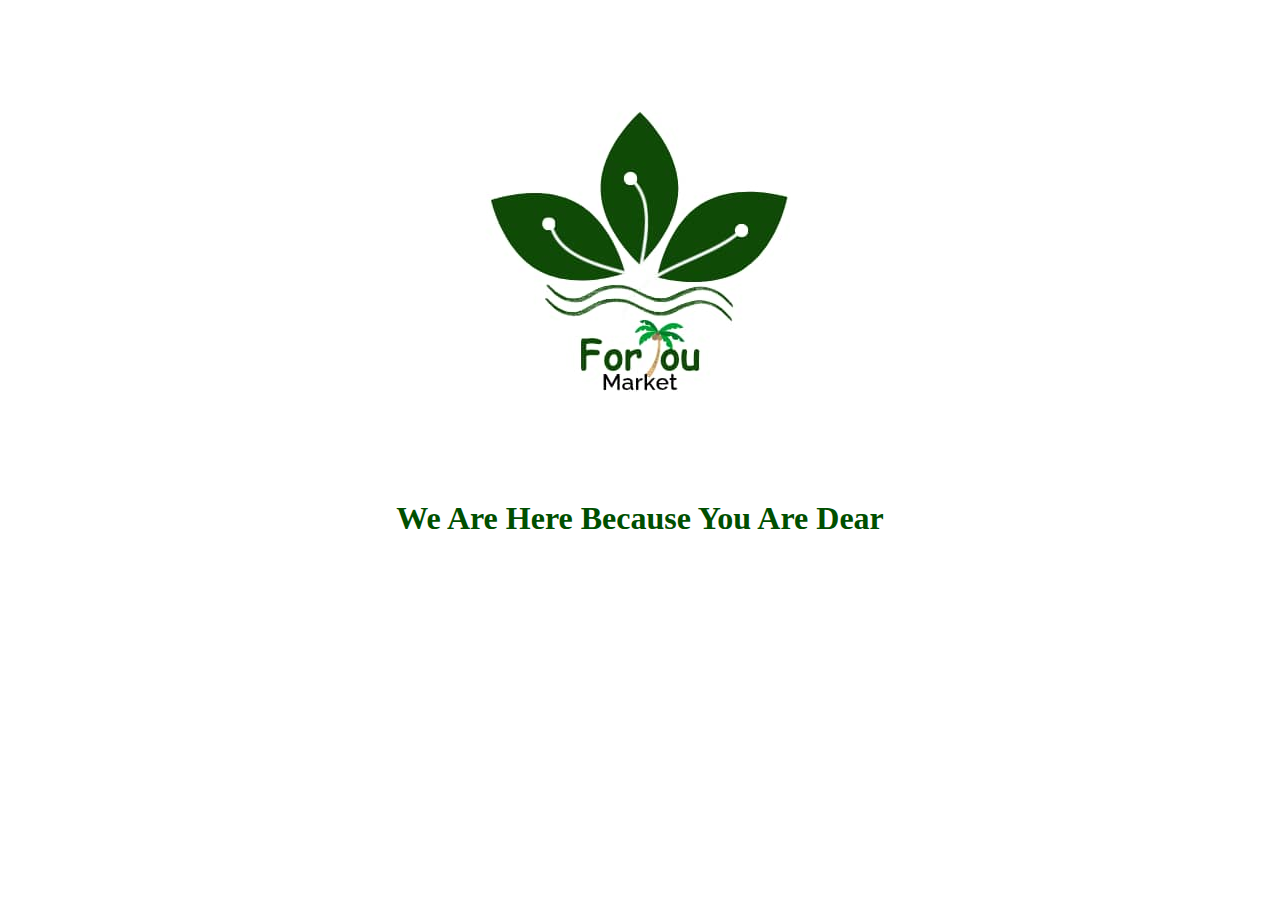
<file: index.html>
<!DOCTYPE html>
<html lang="en">
<head>
    <meta http - http-equiv="refresh" content="2;page.html">
    <meta charset="UTF-8">
    <meta name="viewport" content="width=device-width, initial-scale=1.0">
    <title>For YOu Market</title>
    <link rel="stylesheet" href="page.html">
    <link rel="stylesheet" href="style.css">
</head>
<figure class="firstlogo">
    <img  src="assets\logo-WhatsApp Image 2025-02-01 at 15.04.51_9eaccc3b.jpg" alt="">
</figure>
<div class="text3">
<h1>We Are Here Because You Are Dear</h1>
</div>
</body>
</html>
</file>
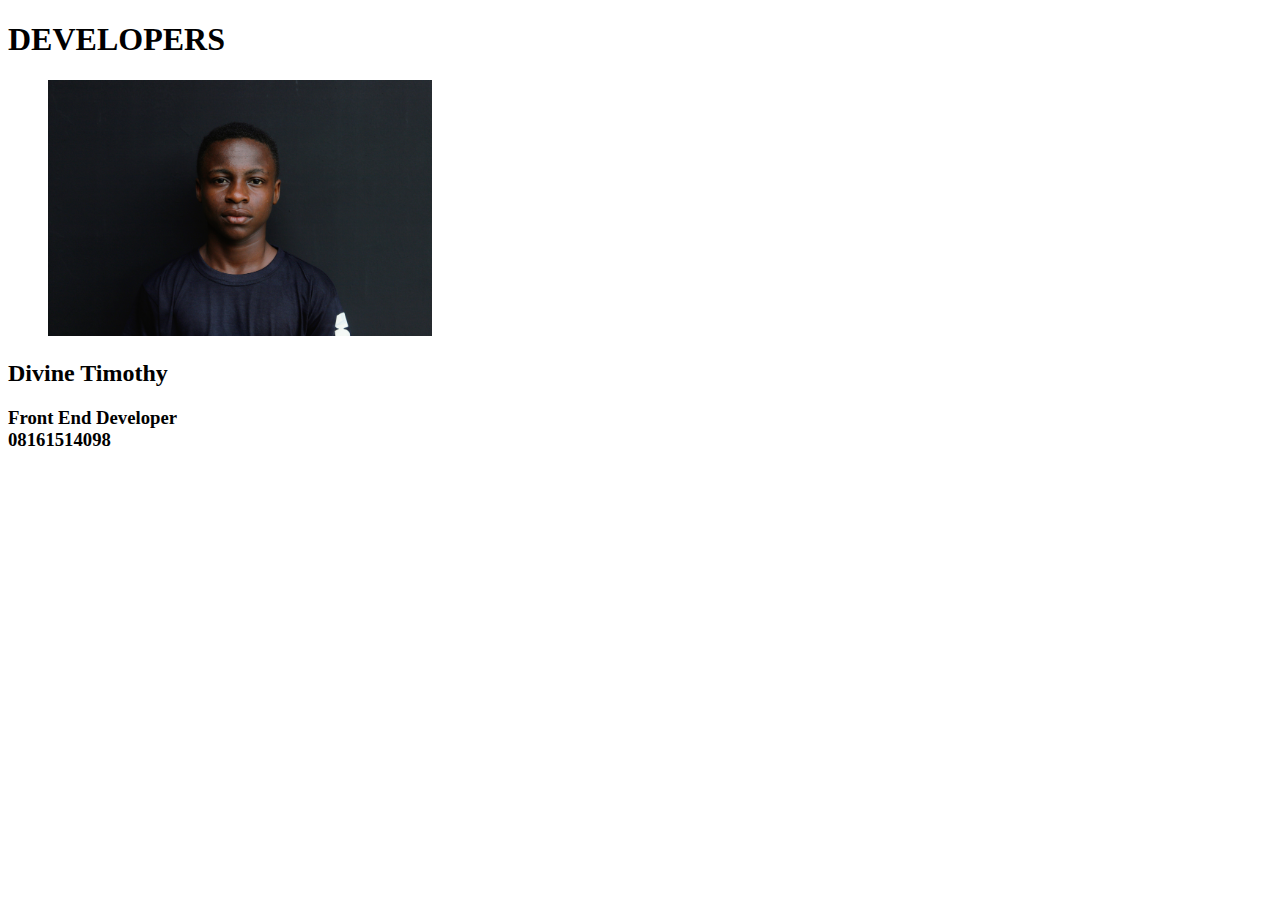
<file: dev.html>
<!DOCTYPE html>
<html lang="en">
<head>
    <meta charset="UTF-8">
    <meta name="viewport" content="width=device-width, initial-scale=1.0">
    <title> FOR MARKET DEVELOPERS</title>
    <link rel="html" href="page.html">
    <h1>DEVELOPERS</h1>
</head>
<body>
    <!-- <section style="background-color: limegreen;" style="padding: 10px;" style="padding-top: 10px;" -->
     <!-- style="align-items: center;"> -->
    <figure><img src="assets\IMG_4895~2.JPG" alt="profile" style="width: 30vw;"></figure>
    <!-- <div style="background-color: aliceblue;" style="margin-right: 90%;" style="padding-left: 20px;"> -->
    <h2>Divine Timothy</h2>
    <h3>Front End Developer <br>
    08161514098</h3>
</div>
</section>
</body>
</html>
</file>
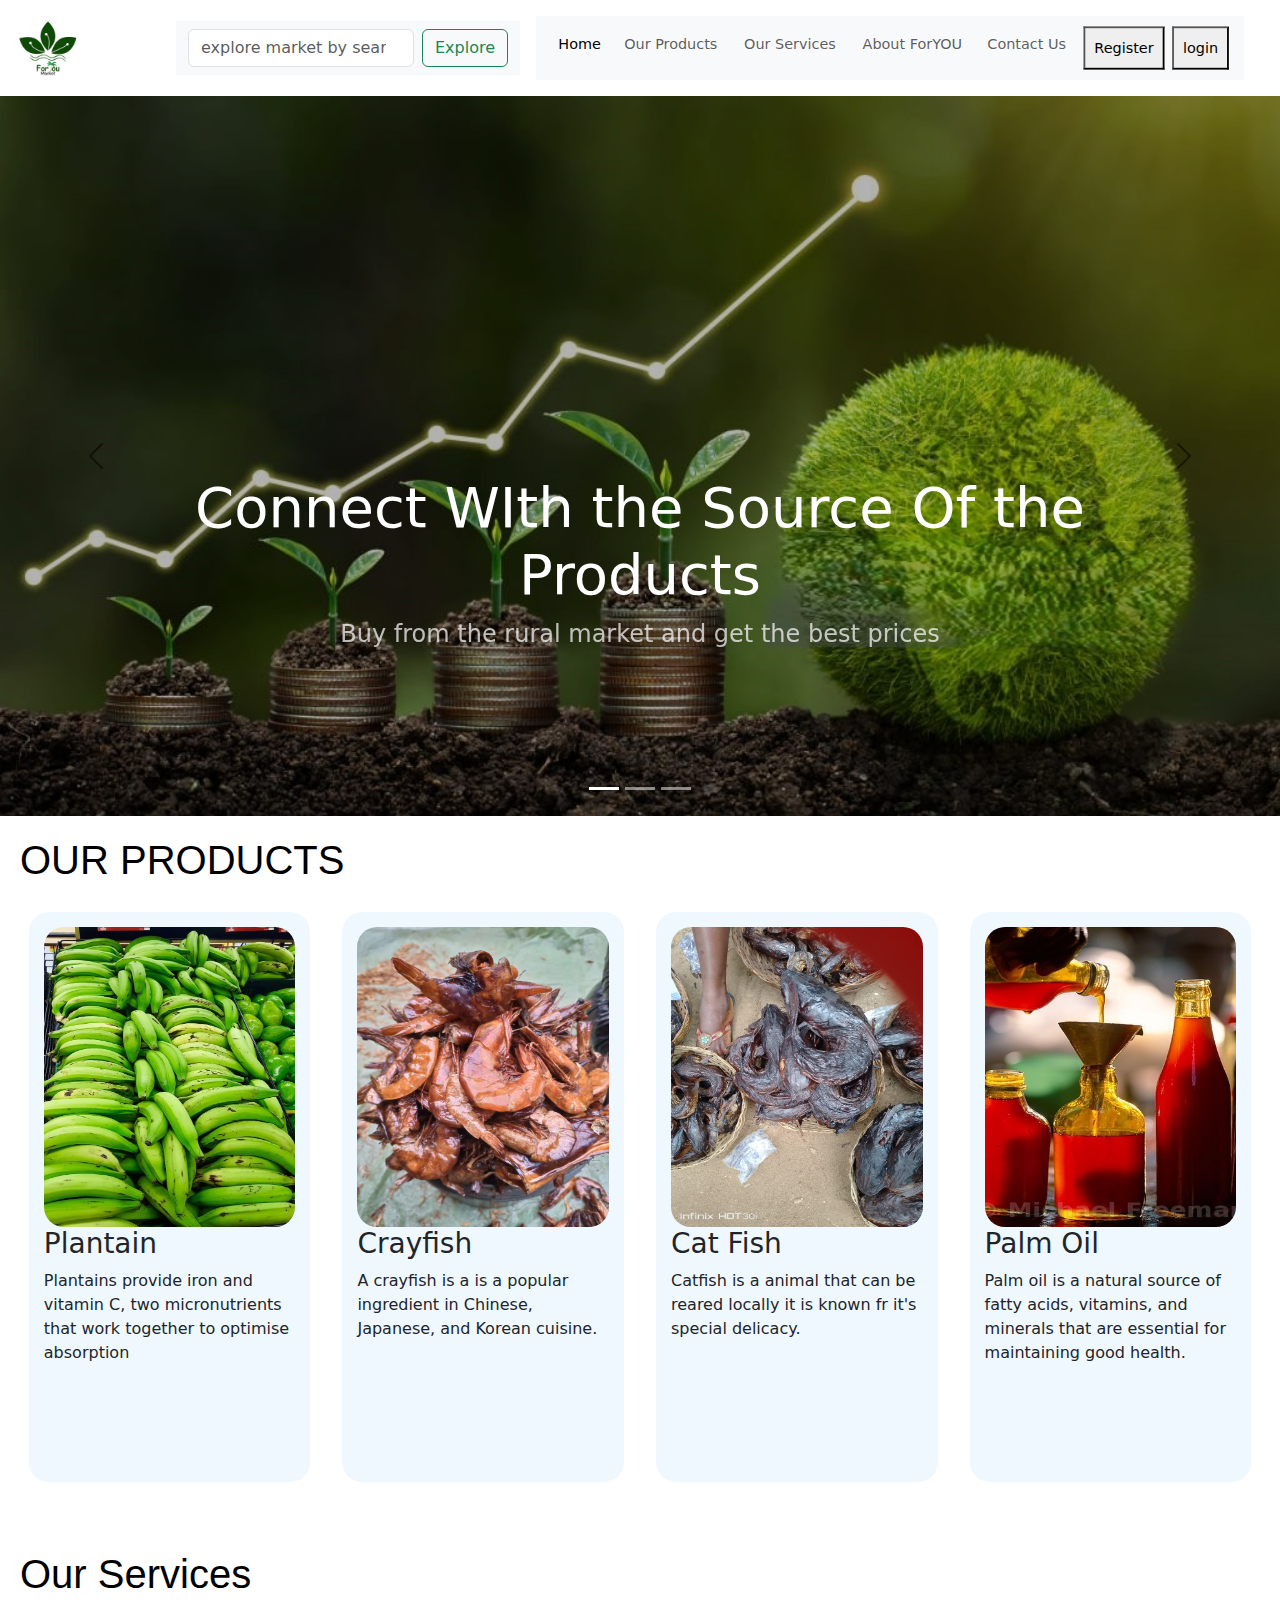
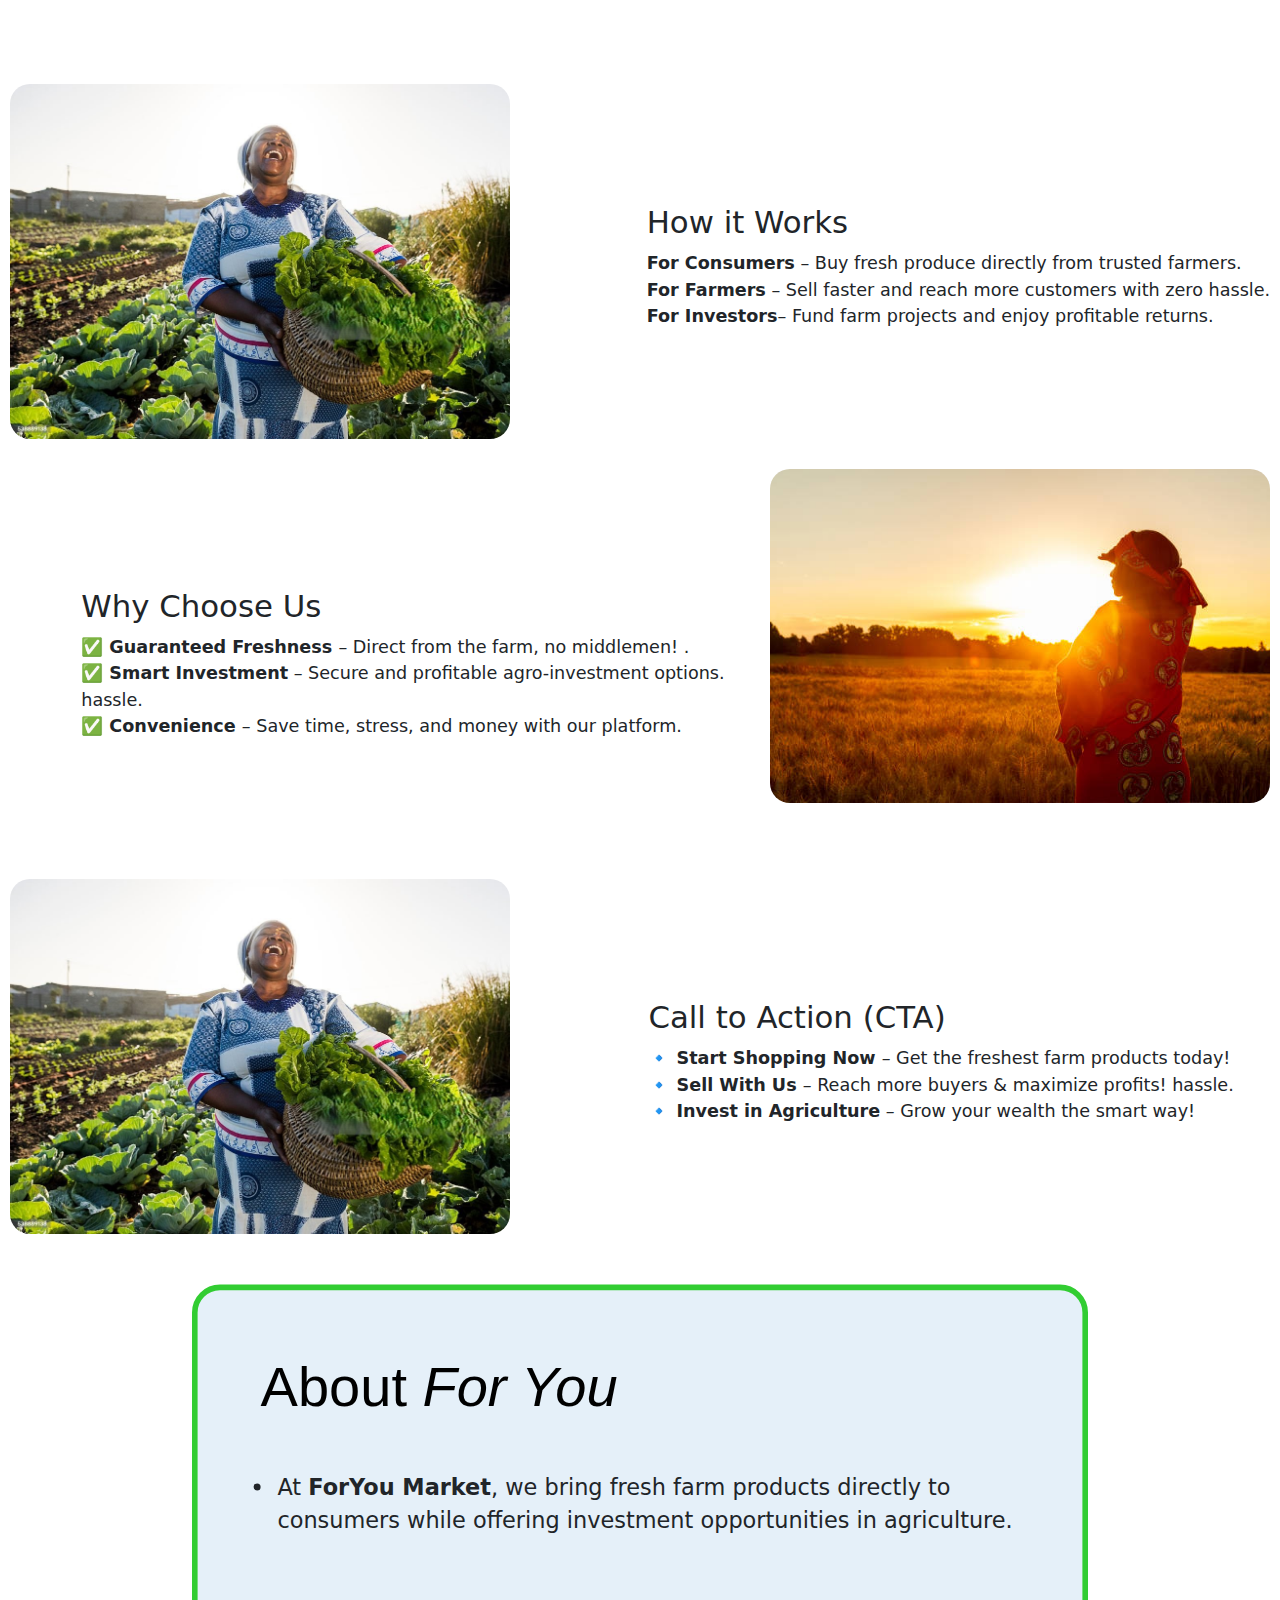
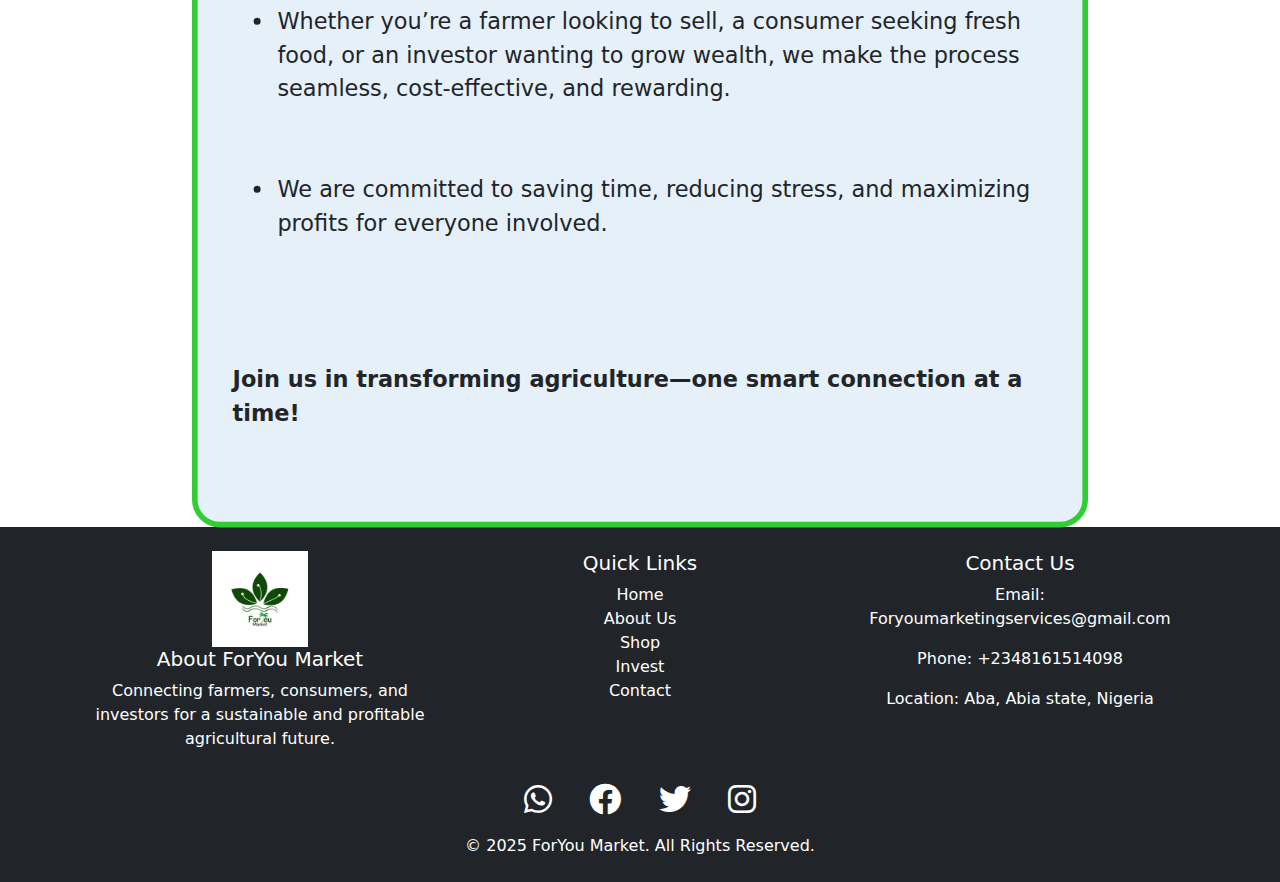
<file: page.html>
<!DOCTYPE html>
<html lang="en">
  <head>
    <meta charset="UTF-8" />
    <meta name="viewport" content="width=device-width, initial-scale=1.0" />
    <title>FOR YOU MARKET</title>
    <link rel="html" href="index.html">
    <link rel="shortcut icon" href="logo-WhatsApp Image 2025-02-01 at 15.04.51_9eaccc3b.jpg">
    <link rel="html" href="payment.html">
    <link rel="html" href="login.html">
    <head>
      <!-- Add Font Awesome CDN -->
      <link href="https://cdnjs.cloudflare.com/ajax/libs/font-awesome/6.0.0-beta3/css/all.min.css" rel="stylesheet">
    </head>
   
    <link rel="stylesheet" href="style.css" />
    <link
      href="https://cdn.jsdelivr.net/npm/bootstrap@5.3.3/dist/css/bootstrap.min.css"
      rel="stylesheet"
      integrity="sha384-QWTKZyjpPEjISv5WaRU9OFeRpok6YctnYmDr5pNlyT2bRjXh0JMhjY6hW+ALEwIH"
      crossorigin="anonymous"
    />
    <link rel="shortcut" href="Green and White Organic Agriculture Logo_20250201_150324_0000.png">
  </head>
  <body>
    <!-- NAVIGATION BARS -->
    <header>
      <img
        src="assets\logo-WhatsApp Image 2025-02-01 at 15.04.51_9eaccc3b.jpg"
        alt="logo"
        style="width: 6rem" style="background-color: black;"
      />

      <div class="navbar bg-body-tertiary search-bar" style="margin-left: 4rem">
        <div class="container-fluid">
          <form class="d-flex" role="search">
            <input
              class="form-control me-2"
              type="search"
              placeholder="explore market by search"
              aria-label="Search"
            />
            <button class="btn btn-outline-success" type="submit">
              Explore
            </button>
          </form>
        </div>
      </div>
      <nav class="navbar navbar-expand-lg bg-body-tertiary">
        <div class="container-fluid">
          <button
            class="navbar-toggler"
            type="button"
            data-bs-toggle="collapse"
            data-bs-target="#navbarNavDropdown"
            aria-controls="navbarNavDropdown"
            aria-expanded="false"
            aria-label="Toggle navigation"
          >
            <span class="navbar-toggler-icon"></span>
          </button>
          <div class="collapse navbar-collapse" id="navbarNavDropdown">
            <ul class="navbar-nav">
              <li class="nav-item">
                <a class="nav-link active" aria-current="page" href="#">Home</a>
              </li>
              <li class="nav-item">
                <a class="nav-link" href="#products">Our Products</a>
              </li>
              <li class="nav-item">
                <a class="nav-link" href="#services">Our Services</a>
              </li>
              <li class="nav-item">
                <a class="nav-link" href="#forYou">About ForYOU</a>
              </li>
              <li class="nav-item">
                <a class="nav-link" href="#contact">Contact Us</a>
              </li>
              <a   href="https://docs.google.com/forms/d/e/1FAIpQLSfYwWTn0II7kvz3XgJe6nTxYRZtJkwuJwwfXyV6lJ6FmokxXg/viewform"><button>Register</button></a>
              <a  href="login.html"><button>login</button></a>
            </ul>
          </div>
        </div>
      </nav>
    </header>

    <main>
      <section>
        <div
          id="carouselExampleDark"
          class="carousel carousel-dark slide slide-section"
        >
          <div class="carousel-indicators color-white">
            <button
              type="button"
              data-bs-target="#carouselExampleDark"
              data-bs-slide-to="0"
              class="active"
              aria-current="true"
              aria-label="Slide 1"
              style="background-color: white"
            ></button>
            <button
              type="button"
              data-bs-target="#carouselExampleDark"
              data-bs-slide-to="1"
              aria-label="Slide 2"
              style="background-color: white"
            ></button>
            <button
              type="button"
              data-bs-target="#carouselExampleDark"
              data-bs-slide-to="2"
              aria-label="Slide 3"
              style="background-color: white"
            ></button>
          </div>
          <div
            class="carousel-inner carousel-fade"
            data-bs-ride="carousel"
            style="background-color: black"
          >
            <div class="carousel-item active" data-bs-interval="3500">
              <img
                src="./assets/istockphoto-1400960132-1024x1024.jpg"
                class="d-block w-100"
                alt="..."
                style="opacity: 70%"
              />
              <div
                class="carousel-caption d-none d-md-block"
                style="padding-bottom: 8rem"
              >
                <h1>Connect WIth the Source Of the Products</h1>
                <p>Buy from the rural market and get the best prices</p>
              </div>
            </div>
            <div
              class="carousel-item"
              data-bs-interval="3500"
              style="background-color: black"
            >
              <img
                src="assets/WhatsApp Image 2025-02-01 at 16.23.44_3087a706.jpg"
                class="d-block w-100"
                alt="..."
                style="opacity: 70%"
              />

              <div
                class="carousel-caption d-none d-md-block"
                style="padding-bottom: 8rem"
              >
                <h1>Fresh From Farm to You – Invest, Shop & Save!"</h1>
                <p>
                  Connecting farmers, consumers, and investors for a smarter
                  agro-economy.
                </p>
              </div>
            </div>
            <div
              class="carousel-item"
              data-bs-interval="3500"
              style="background-color: black"
            >
              <img
                src="assets\WhatsApp Image 2025-02-01 at 16.24.41_fb393e28.jpg"
                class="d-block w-100"
                alt="..."
                style="opacity: 70%"
              />
              <div
                class="carousel-caption d-none d-md-block"
                style="padding-bottom: 8rem"
              >
                <h1>
                  For Farmers – Sell faster and reach more customers with zero
                  hassle.
                </h1>
                <p>Fund farm projects and enjoy profitable returns.</p>
              </div>
            </div>
            <button
              class="carousel-control-prev"
              type="button"
              data-bs-target="#carouselExampleDark"
              data-bs-slide="prev"
            >
              <span
                class="carousel-control-prev-icon"
                aria-hidden="true"
              ></span>
              <span class="visually-hidden">Previous</span>
            </button>
            <button
              class="carousel-control-next"
              type="button"
              data-bs-target="#carouselExampleDark"
              data-bs-slide="next"
            >
              <span
                class="carousel-control-next-icon"
                aria-hidden="true"
              ></span>
              <span class="visually-hidden">Next</span>
            </button>
          </div>
        </div>
      </section>

      <section id="products">
        <h1 class="title">OUR PRODUCTS</h1>
        <div class="product-container">
          <div class="product">
            <img
              class="pimg"
              src="assets\c492bd95e6cd190ae3acf7b5f56f61fd[1].jpg"
              alt=""
            />
            <div class="text-product">
              <h3>Plantain</h3>
              <p>
                Plantains provide iron and vitamin C, two micronutrients that work together to optimise absorption
                <br><br>
                 <div class="buy-container">
                <button class="buy"><a href="payment.html">Buy Now</a></button>
              </div>
              </p>
            </div>
          </div>
          <div class="product">
            <img
              class="pimg"
              src="assets\WhatsApp Image 2025-02-01 at 16.23.44_3087a706.jpg"
              alt=""
            />
            <div class="text-product">
              <h3>Crayfish</h3>
              <p>
                A crayfish is a 
                 is a popular ingredient in Chinese, Japanese,
                and Korean cuisine. <br><br>
                <div class="buy-container">
               <button class="buy"><a href="payment.html">Buy Now</a></button>
             </div>
              </p>
            </div>
          </div>
          <div class="product">
            <img
              class="pimg"
              src="assets\WhatsApp Image 2025-02-01 at 16.23.47_5d1e1531.jpg"
              alt=""
            />
            <div class="text-product">
              <h3>Cat Fish</h3>
              <p>
               Catfish is a animal that can be reared locally it is known fr it's special delicacy.
              </p> <br><br>
              <div class="buy-container">
             <button class="buy"><a href="payment.html">Buy Now</a></button>
           </div>
            </div>
          </div>
          <div class="product">
            <img
              class="pimg"
              src="assets\a664211bb8212d5b163422a4f328ff95[1].jpg"
              alt=""
            />
            <div class="text-product">
              <h3>Palm Oil</h3>
              <p>
                Palm oil is a natural source of fatty acids, vitamins, and
                minerals that are essential for maintaining good health.
              </p> <br><br>
              <div class="buy-container">
             <button class="buy"><a href="payment.html">Buy Now</a></button>
           </div>
            </div>
          </div>
         
       
          </div>
        </div>
      </section>
      <br><br>
      <!-- section our services -->
      <h1 class="title">Our Services</h1><br><br>
      <article class="box-container">
      <section id="services" class="services">
        <div>
          <img src="./assets/istockphoto-538889138-1024x1024.jpg" alt="">
        </div>
        <div class="text2">
          <h3>How it Works</h3>
          <b>For Consumers</b> – Buy fresh produce directly from trusted farmers.
          <br />
          <b>For Farmers</b> – Sell faster and reach more customers with zero
          hassle.
          <br />
          <b> For Investors</b>– Fund farm projects and enjoy profitable returns.
        </div>
      
      </section>
      <section id="services" class="services">
        
        <div class="text2">
          <h3>Why Choose Us</h3>
          <b>✅ Guaranteed Freshness </b> – Direct from the farm, no middlemen!  .
          <br />
          <b>✅ Smart Investment</b> – Secure and profitable agro-investment options.
          hassle.
          <br />
          <b> ✅ Convenience </b> – Save time, stress, and money with our platform.
        </div>
        <div>
          <img src="assets\32,406 African Farms And Workers Stock Photos, Pictures & Royalty-Free Images - iStock_files\istockphoto-1178288722-612x612.jpg" alt="">
        </div>
      </section>
      <section id="services" class="services">
        <div>
          <img src="./assets/istockphoto-538889138-1024x1024.jpg" alt="">
        </div>
        <div class="text2">
          <h3>Call to Action (CTA)</h3>
          <b>🔹 Start Shopping Now </b>– Get the freshest farm products today!
          <br />
          <b>🔹 Sell With Us </b> – Reach more buyers & maximize profits!
          hassle.
          <br />
          <b> 🔹 Invest in Agriculture</b> – Grow your wealth the smart way!
        </div>
      
      </section>
    </article><br><br>
    <!-- ABOUT US -->
     
    <section id="forYou">
      <h1 class="title">About <i>For You</i></h1>
      <p><b></b>
        <ul  class="text4">
          <li>At <b>ForYou Market</b>, we bring fresh farm products directly to consumers while offering investment opportunities in agriculture. </li><br><br>
          <li>Whether you’re a farmer looking to sell, a consumer seeking fresh food,
         or an investor wanting to grow wealth, we make the process seamless, 
         cost-effective, and rewarding. <br></li><br><br>
         <li>We are committed to saving time, reducing stress, and maximizing profits for everyone involved.</li><br>
        </ul>
        <br>
          <br> <b>Join us in transforming agriculture—one smart connection at a time!</b></p><br>
    </section><br><br><br>

    <footer class="bg-dark text-white text-center py-4 mt-5" id="foot">
      <div class="container">
        <div class="row">
          <!-- About Section -->
          <div class="col-md-4">
            <img src="assets\logo-WhatsApp Image 2025-02-01 at 15.04.51_9eaccc3b.jpg" alt="" style="width: 7.5vw;">
            <h5>About ForYou Market</h5>
            <p>Connecting farmers, consumers, and investors for a sustainable and profitable agricultural future.</p>
          </div>
    
          <!-- Quick Links -->
          <div class="col-md-4">
            <h5>Quick Links</h5>
            <ul class="list-unstyled">
              <li><a href="#" class="text-white text-decoration-none">Home</a></li>
              <li><a href="#" class="text-white text-decoration-none">About Us</a></li>
              <li><a href="#" class="text-white text-decoration-none">Shop</a></li>
              <li><a href="#" class="text-white text-decoration-none">Invest</a></li>
              <li><a href="" class="text-white text-decoration-none" id="contact">Contact</a></li>
            </ul>
          </div>
    
          <!-- Contact Info -->
          <div class="col-md-4">
            <h5>Contact Us</h5>
            <p>Email: <a class="email" href="mailto:Foryoumarketingservices@gmail.com">Foryoumarketingservices@gmail.com</a></p>
            <p>Phone: +2348161514098</p>
            <p>Location: Aba, Abia state, Nigeria</p>
          </div>
        </div>
    
        <!-- Social Media Links -->
        <div class="social-icons mt-3">
          <a href="https://whatsapp.com/channel/0029Vb4bFB4KgsNsd4Qn1n3f" class="text-white mx-3"><i class="fab fa-whatsapp fa-2x"></i></a>
          <a href="https://www.facebook.com/ForYouMarket" class="text-white mx-3" target="_blank"><i class="fab fa-facebook fa-2x"></i></a>
          <a href="https://twitter.com/ForYouMarket" class="text-white mx-3" target="_blank"><i class="fab fa-twitter fa-2x"></i></a>
          <a href="https://www.instagram.com/ForYouMarket" class="text-white mx-3" target="_blank"><i class="fab fa-instagram fa-2x"></i></a>
        </div>
    
        <!-- Copyright -->
        <div class="mt-3">
          <p class="mb-0">&copy; 2025 ForYou Market. All Rights Reserved.</p>
        </div>
      </div>
    </footer>
    

    </main>
    <script
      src="https://cdn.jsdelivr.net/npm/bootstrap@5.3.3/dist/js/bootstrap.bundle.min.js"
      integrity="sha384-YvpcrYf0tY3lHB60NNkmXc5s9fDVZLESaAA55NDzOxhy9GkcIdslK1eN7N6jIeHz"
      crossorigin="anonymous"
    ></script>
  </body>
</html>
</file>
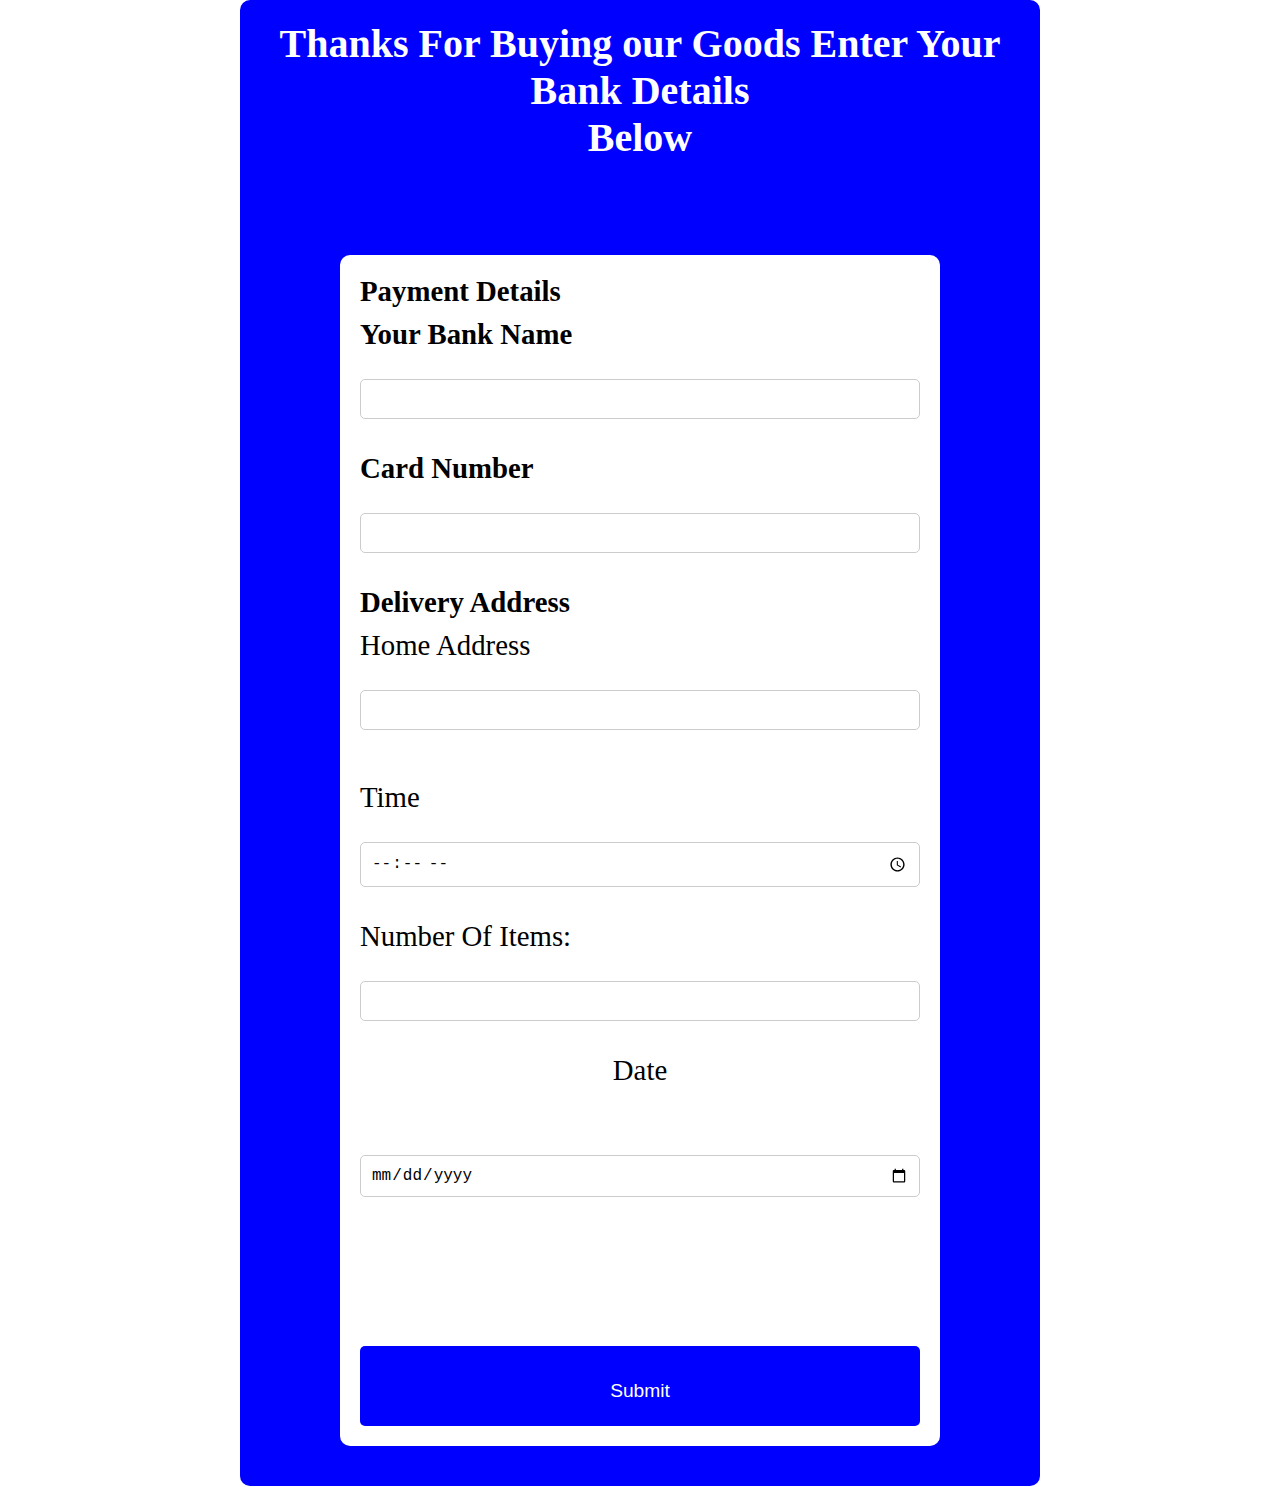
<file: payment.html>
<!DOCTYPE html>
<html lang="en">
<head>
    <meta charset="UTF-8">
    <meta name="viewport" content="width=device-width, initial-scale=1.0">
    <title>Purchase Details</title>
    <link rel="html" href="index.html">
    <link rel="stylesheet" href="submit.css">
</head>
<body class="body2">
    <form class="purchase">
       
        <div class="purchase1">
             <h1 class="intro">Thanks For Buying our Goods Enter Your Bank Details<br> Below</h1><br><br><br>
            <div class="content2">
                <!-- <h2>Personal Information</h3>
        <label for="name"><b>username</b></label><br>
        <input id="username" type="text" placeholder="Eriq Lay" required><br><br>
        <label for="number"> <b>Mobile Number</b></b></label><br>
        <input id="number" type="number" value="+234" name="mobile number" placeholder="+234"><br><br>
        <label for="address"><b> Your Address</b></label><br>
        <input id="address" type="text" name="Home Address" placeholder="24 park Road"><br><br>
        <label for="email "><b>Email Address</b></label><br>
        <input type="email" id="email" name="email"placeholder="@example.com" required> -->

        <h2>Payment Details</h2>
        <label for="bank name"><b>Your Bank Name</b></label><br>
        <input  type="text" id="bank name" list="banks" name="bank name">
        <datalist id="banks">
            <option value="First Bank"></option>
            <option value="Access Bank"></option>
            <option value="Polaris"></option>
            <option value="UBA"></option>
            <option value="Zenith"></option>
            <option value="Union Bank"></option>
            <option value="FCMB"></option>
        
        </datalist>
        <br><br>
        <label for="card number"><b>Card Number</b></label><br>
        <input id="card number" type="number" list="numbers" minlength="5" maxlength="11"  required>
        <!-- <datalist id="numbers">
            <option value="0863454217">0863454217</option>
            <option value="4682065793">4682065793</option>
            <option value="6784775674">6784775674</option>
            </datalist> --><br><br>
            <!-- <label for="pin"><b>Pin</b></label><br>
        <input id="pin" type="number" minlength="1" maxlength="6" required><br><br> -->
    

        <h2>Delivery Address</h2>
        <label for="home address">Home Address</label><br>
        <input type="text" name="home address" id="home address" required><br><br><br>
        <label for="time">Time</label><br>
             <input type="time" value="time" id="time" name="time"><br><br>
             <label for="items">Number Of Items:</label><br>
             <input id="items" type="number" list="items" name="items" required>

             <datalist id="items">
                <option value="1">1</option>
                <option value="2">2</option>
                <option value="3">3</option>
                <option value="4">4</option>
                <option value="5">5</option>
                <option value="6">6</option>
             </datalist><br><br>
             <div class="Amount">
                <!-- <p>Delivery Location</p>
             <label for="item">Home</label>
             <input class="set" value="item" name="item" id="item"  list="items" type="radio" required>
             <label for="item">Work</label>
             <input  class="set" value="item" name="item" id="item"  list="items" type="radio" required>
           </div><br><br> -->

           <label for="date">Date</label><br>
             <input type="date" id="Date" required>
        <br><br><br>

        <!-- <p><b>Feedback</b></p>
         <textarea class="feedback" id="feedback" rows="4" cols="40"></textarea><br<<br><br>
        <h1 id="purchased"></h1> -->

         <label for="submit"></label>
        <button id="mySubmit"><a href="https://docs.google.com/forms/d/e/1FAIpQLSdnd6BK4g61uBowFTCLawqrxng7y2VeOPBUj0Cfl25gk4wbXA/viewform?usp=header">Submit</a></button>

</div>
</div>
        </form>

       
</body>
</html>
</file>
<file: submit.css>
/* Global Styling */
* {
    margin: 0;
    padding: 0;
    box-sizing: border-box;
}

/* Body Styling */
.body {
    margin: 0 auto;
    background-color: green;
    text-align: center;
    padding: 20px;
}

/* Intro Text */
.intro {
    font-size: 2.5rem;
    text-align: center;
    color: white;
    margin-bottom: 20px;
}

/* Amount Section */
.Amount {
    display: grid;
    place-items: center;
    gap: 20px;
}

/* Purchase Section */
.purchase1 {
    width: 90%;
    max-width: 800px;
    background-color: blue;
    display: grid;
    padding: 20px;
    margin: 0 auto;
    border-radius: 10px;
}

/* Content Box */
.content2 {
    width: 90%;
    max-width: 600px;
    margin: 20px auto;
    padding: 20px;
    background-color: white;
    border-radius: 10px;
}

/* Label and Heading */
label, h2 {
    font-size: 1.8rem;
    display: block;
    margin-bottom: 10px;
    text-align: left;
}

/* Input Fields */
input {
    font-size: 1rem;
    width: 100%;
    padding: 10px;
    margin-bottom: 15px;
    border: 1px solid #ccc;
    border-radius: 5px;
}

/* Submit Button */
#mySubmit, a {
    display: block;
    width: 100%;
    padding: 12px;
    font-size: 1.2rem;
    color: white;
    background-color: #00ff;
    border: none;
    border-radius: 5px;
    cursor: pointer;
    margin-top: 10px;
    text-align: center;
    text-decoration: none;
}

#mySubmit:hover {
    background-color: #f00;
    transform: scale(1.1);
}

/* Button Styling */
.myBtn {
    font-size: 1.2rem;
    padding: 10px 15px;
    color: white;
    background-color: blue;
    border: 2px solid rgb(32, 31, 31);
    border-radius: 5px;
    display: inline-block;
    margin-top: 10px;
}

.myBtn:hover {
    background-color: limegreen;
}

/* Button Container */
#containerBtn {
    display: flex;
    justify-content: center;
    gap: 10px;
    flex-wrap: wrap;
}

/* Animated Header */
@keyframes color {
    0% {
        transform: translateX(100px);
        background-color: limegreen;
    }
    25% {
        transform: translateX(-100px);
        background-color: darkmagenta;
    }
    50% {
        transform: translateX(100px);
        background-color: black;
    }
    100% {
        transform: translateX(-100px);
        background-color: gold;
    }
}

/* Responsive Adjustments */
@media (max-width: 768px) {
    .intro {
        font-size: 2rem;
    }
    label, h2 {
        font-size: 1.5rem;
    }
    input, #mySubmit, a {
        font-size: 1rem;
        padding: 10px;
        color: white;
        text-decoration: none;
    }
}

@media (max-width: 480px) {
    .intro {
        font-size: 1.8rem;
    }
    .content2 {
        padding: 15px;
    }
    label, h2 {
        font-size: 1.3rem;
    }
    input, #mySubmit , a {
        font-size: 0.9rem;
        padding: 8px;
        color: white;
        text-decoration: none;
    }
}
</file>
<file: style.css>
/* reset css */
* {
  margin: 0;
  padding: 0;
  box-sizing: border-box;
}



/* navbar css */
header {
  display: flex;
  align-items: center;
  gap: 1rem;
}

.carousel-inner img {
  height: 80vh;
  object-fit: cover;
}

.color-white {
  color: white;
  border-color: white;
}

nav a {
  scale: 0.9;
  font-weight: 600;
}

nav button {
  padding: 10px;
}

/* sliding */
.slide-section h1 {
  font-size: 3.5rem;
  color: white;
}

.slide-section p {
  font-size: 1.5rem;
  color: rgba(255, 255, 255, 0.708);
  font-weight: 500;
}

.title {
  font-family: "Segoe UI", Tahoma, Geneva, Verdana, sans-serif;
  color: black;
  padding: 20px;
}

.product {
  display: flex;
  flex-direction: column;
  background-color: aliceblue;
  padding: 15px;
  width: 360px;
  height: auto;
  border-radius: 20px;
}

.product:hover {
  border: 4px solid limegreen;
  scale: 1.1;
}

.product:hover .buy {
  scale: 1.1;
  opacity: 1;
  background-color: mediumblue;
  color: white;
  animation: buy-button;
  animation-duration: 1.3s;
  animation-delay: 10ms;
  animation-iteration-count: infinite;
}

@keyframes buy-button {
  0% {
    scale: 1;
    background-color: limegreen;
  }
  50% {
    scale: 1.3;
    background-color: rgb(230, 196, 5);
  }
  100% {
    scale: 1;
    background-color: red;
  }
}


.pimg {
  width: 100%;
  height: 300px;
  border-radius: 20px;
}

.info {
  display: grid;
}

.p {
  background-color: red;
}

.product-container {
  display: flex;
  flex-direction: row;
  justify-content: center;
  gap: 2rem;
  flex-wrap: wrap;
}

/* our services */
ul.custom-list {
  list-style: none;
  padding: 0;
}

ul.custom-list li {
  position: relative;
  padding-left: 25px;
  margin-bottom: 10px;
}

ul.custom-list li::before {
  content: "✔"; /* Use any icon or symbol */
  position: absolute;
  left: 0;
  color: green;
  font-weight: bold;
}

#services {
  display: flex;
  gap: 2rem;
  padding-left: 3%;
  padding: 10px;
  transition: 0.5s ease;
}

#services:hover {
  background-color: rgb(2, 163, 2);
}

#services img {
  width: 500px;
  border-radius: 20px;
}

.text2 {
  scale: 1.1;
  margin-left: 8%;
  margin-top: 10%;
  margin-bottom: 10%;
}

.box-container {
  gap: 3rem;
}

.btn {
  background-color: white;
}

.btn:hover {
  background-color: limegreen;
}

.firstlogo {
  display: flex;
  justify-content: center;
  align-items: center;
  text-align: center;
}

.text3 {
  display: flex;
  justify-content: center;
  align-items: center;
  text-align: center;
  color: rgb(0, 79, 0);
  margin-bottom: 40px;
}

#forYou {
  margin-right: 25%;
  margin-left: 25%;
  background-color: rgb(229, 240, 249);
  scale: 1.4;
  margin-top: 8%;
  padding: 25px;
  border-radius: 20px;
  border: 4px solid limegreen;
}

.buy {
  font-family: Impact, Haettenschweiler, 'Arial Narrow Bold', sans-serif;
  padding: 10px;
  padding-top: 5px;
  padding-bottom: 5px;
  border-radius: 10px;
  margin-left: 10px;
  scale: 1.1;
  color: white;
  opacity: 0;
}

.buy a {
  text-decoration: none;
  color: white;
}

.buy-container {
  margin-left: 60%;
}

.email {
  text-decoration: none;
  color: white;
}

#foot a:hover {
  color: limegreen;
}

/* Responsive Styles */

/* For Small Devices (Mobile Phones) */
@media (max-width: 576px) {
  header {
    flex-direction: column;
    align-items: flex-start;
  }

  .carousel-inner img {
    height: 50vh;
  }

  .product-container {
    flex-direction: column;
    align-items: center;
  }

  .product {
    width: 90%;
    padding: 10px;
  }

  #services {
    flex-direction: column;
    align-items: center;
    padding-left: 0;
  }
  

  #forYou {
    margin-top: 60%;
    margin-bottom: 60%;
    margin-left: 50px;
    margin-right: 50px;
  }

  #services img {
    width: 100%;
  }

  .product-container {
    gap: 1rem;
  }

  .buy-container {
    margin-left: 0;
  }
}

/* For Tablets (Portrait & Landscape) */
@media (min-width: 577px) and (max-width: 768px) {
  header {
    flex-direction: column;
    align-items: center;
  }

  .carousel-inner img {
    height: 90vh;
  }

  #forYou {
    margin-top: 15%;
    margin-bottom: 15%;
    margin-left: 125px;
    margin-right: 125px;
  }
.text4 {
  font-size: 20px;
}

  .product-container {
    flex-direction: row;
    justify-content: center;
  }

  .product {
    width: 100%;
    max-width: 320px;
  }

  #services {
    flex-direction: column;
    align-items: center;
    padding-left: 0;
  }

  #services img {
    width: 100%;
  }
}

/* For Desktops */
@media (min-width: 769px) and (max-width: 1024px) {
  .carousel-inner img {
    height: 70vh;
  }

  .product-container {
    flex-direction: row;
    justify-content: space-between;
  }

  .product {
    width: 45%;
  }

  #services {
    gap: 3rem;
  }

  #services img {
    width: 100%;
  }
}

/* For Large Screens */
@media (min-width: 1025px) {
  .carousel-inner img {
    height: 80vh;
  }

  .product-container {
    gap: 2rem;
  }

  .product {
    width: 22%;
  }

  #services {
    gap: 4rem;
  }

  #services img {
    width: 500px;
  }
}
</file>
